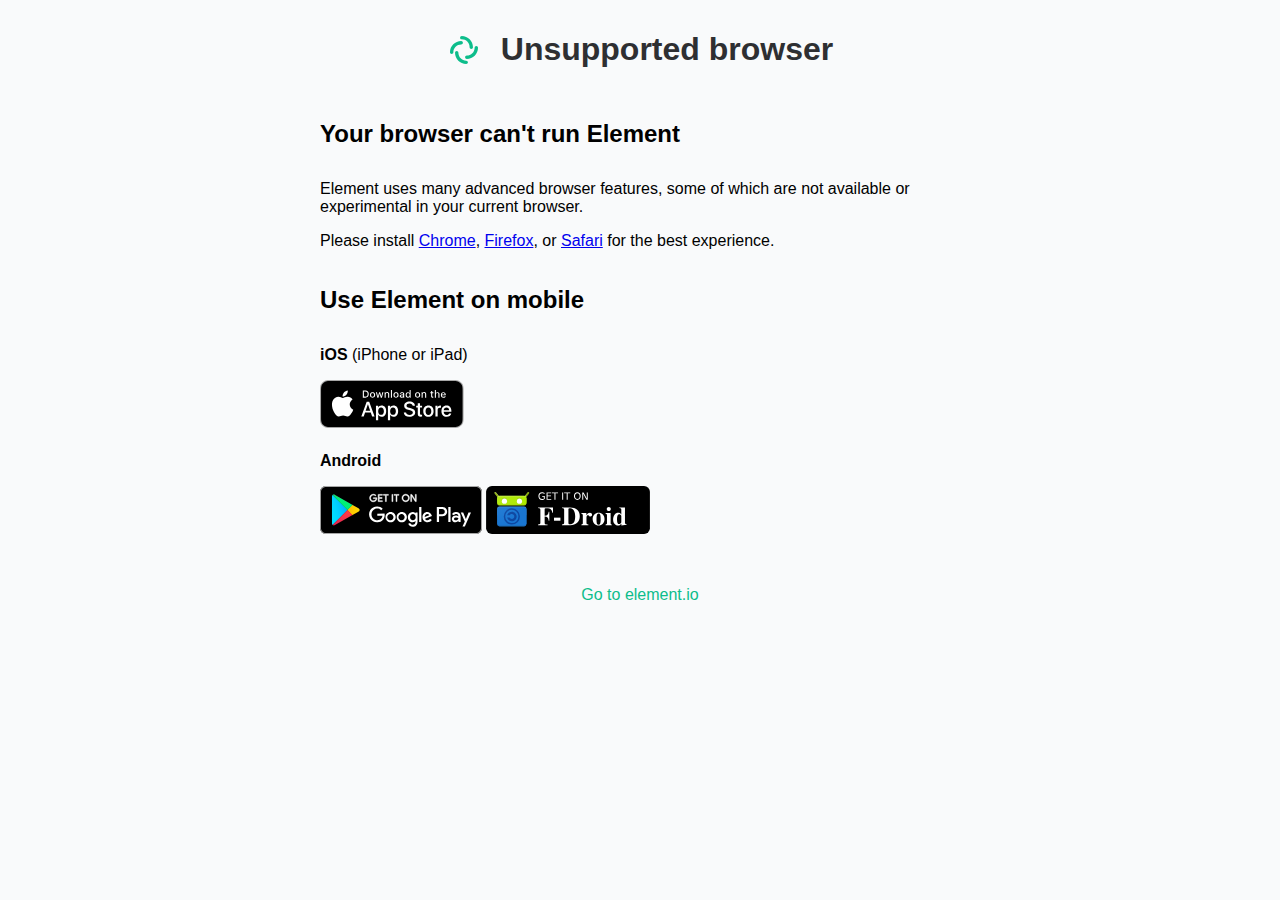
<file: static/incompatible-browser.html>
<meta name="viewport" content="width=device-width, initial-scale=1.0" />

<head>
    <style type="text/css">
        /* By default, hide the custom IS stuff - enabled in JS */
        #custom_is,
        #is_url {
            display: none;
        }

        html {
            height: 100%;
        }

        body {
            background: #f9fafb;
            max-width: 680px;
            margin: auto;
            font-family: -apple-system, BlinkMacSystemFont, "Segoe UI", Roboto, Helvetica, Arial, sans-serif,
                "Apple Color Emoji", "Segoe UI Emoji", "Segoe UI Symbol";
        }

        .mx_Button {
            border: 0;
            border-radius: 4px;
            font-size: 18px;
            margin-left: 4px;
            margin-right: 4px;
            min-width: 80px;
            background-color: #03b381;
            color: #fff;
            cursor: pointer;
            padding: 12px 22px;
            word-break: break-word;
            text-decoration: none;
        }

        .mx_Center {
            justify-content: center;
        }

        .mx_ClearDecoration {
            text-decoration: none !important;
        }

        .mx_HomePage_header {
            color: #2e2f32;
            display: flex;
            align-items: center;
            justify-content: center;
        }

        .mx_HomePage h3 {
            margin-top: 30px;
        }

        .mx_HomePage_col {
            display: flex;
            flex-direction: row;
        }

        .mx_HomePage_row {
            flex: 1 1 0;
            display: flex;
            flex-direction: row;
            flex-wrap: wrap;
        }

        .mx_HomePage_logo {
            margin-right: 20px;
            margin-top: -10px;
        }

        .mx_HomePage_container {
            display: block !important;
            margin: 10px 20px;
        }

        .mx_HomePage_container h1,
        .mx_HomePage_container h2 {
            font-weight: 600;
            margin-bottom: 32px;
        }

        .mx_Spacer {
            margin-top: 24px;
        }

        .mx_FooterLink {
            color: #0dbd8b;
            text-decoration: none;
        }

        .mx_Subtext {
            font-size: 14px;
        }

        .mx_SubtextTop {
            margin-top: 32px;
        }

        @media screen and (max-width: 1120px) {
            body {
                font-size: 20px;
            }

            h1 {
                font-size: 20px;
            }

            h4 {
                font-size: 16px;
            }

            .mx_Button {
                font-size: 18px;
                padding: 14px 28px;
            }

            .mx_HomePage_header {
                justify-content: left;
            }

            .mx_Spacer {
                margin-top: 24px;
            }
        }
    </style>

    <meta name="apple-itunes-app" content="app-id=id1083446067" />
</head>

<body>
    <div class="mx_HomePage_container">
        <div class="mx_HomePage_header">
            <span class="mx_HomePage_logo">
                <svg width="34" height="42" viewBox="0 0 34 42" fill="none" xmlns="http://www.w3.org/2000/svg">
                    <path
                        fill-rule="evenodd"
                        clip-rule="evenodd"
                        d="M13.08 8.68C13.08 7.75216 13.8321 7 14.76 7C20.9456 7 25.96 12.0144 25.96 18.2C25.96 19.1278 25.2078 19.88 24.28 19.88C23.3521 19.88 22.6 19.1278 22.6 18.2C22.6 13.8701 19.0899 10.36 14.76 10.36C13.8321 10.36 13.08 9.60784 13.08 8.68Z"
                        fill="#0DBD8B"
                    />
                    <path
                        fill-rule="evenodd"
                        clip-rule="evenodd"
                        d="M20.92 33.32C20.92 34.2478 20.1679 35 19.24 35C13.0544 35 8.04001 29.9856 8.04001 23.8C8.04001 22.8722 8.79217 22.12 9.72001 22.12C10.6478 22.12 11.4 22.8722 11.4 23.8C11.4 28.1299 14.9101 31.64 19.24 31.64C20.1679 31.64 20.92 32.3922 20.92 33.32Z"
                        fill="#0DBD8B"
                    />
                    <path
                        fill-rule="evenodd"
                        clip-rule="evenodd"
                        d="M4.68 24.9199C3.75216 24.9199 3 24.1678 3 23.2399C3 17.0543 8.01441 12.0399 14.2 12.0399C15.1278 12.0399 15.88 12.7921 15.88 13.7199C15.88 14.6478 15.1278 15.3999 14.2 15.3999C9.87009 15.3999 6.36 18.91 6.36 23.2399C6.36 24.1678 5.60784 24.9199 4.68 24.9199Z"
                        fill="#0DBD8B"
                    />
                    <path
                        fill-rule="evenodd"
                        clip-rule="evenodd"
                        d="M29.32 17.0801C30.2478 17.0801 31 17.8322 31 18.7601C31 24.9457 25.9856 29.9601 19.8 29.9601C18.8722 29.9601 18.12 29.2079 18.12 28.2801C18.12 27.3522 18.8722 26.6001 19.8 26.6001C24.1299 26.6001 27.64 23.09 27.64 18.7601C27.64 17.8322 28.3922 17.0801 29.32 17.0801Z"
                        fill="#0DBD8B"
                    />
                </svg>
            </span>
            <h1>Unsupported browser</h1>
        </div>
        <div class="mx_HomePage_col">
            <div class="mx_HomePage_row">
                <div>
                    <h2 id="step1_heading">Your browser can't run Element</h2>
                    <p>
                        Element uses many advanced browser features, some of which are not available or experimental in
                        your current browser.
                    </p>
                    <p>
                        Please install <a href="https://www.google.com/chrome">Chrome</a>,
                        <a href="https://firefox.com">Firefox</a>, or <a href="https://apple.com/safari">Safari</a> for
                        the best experience.
                    </p>
                </div>
            </div>
        </div>
        <div class="mx_HomePage_col">
            <div class="mx_HomePage_row">
                <div>
                    <h2 id="step2_heading">Use Element on mobile</h2>
                    <p><strong>iOS</strong> (iPhone or iPad)</p>
                    <a href="https://apps.apple.com/app/vector/id1083446067" target="_blank" class="mx_ClearDecoration">
                        <svg
                            width="144px"
                            height="48px"
                            viewBox="0 0 120 40"
                            version="1.1"
                            xmlns="http://www.w3.org/2000/svg"
                            xmlns:xlink="http://www.w3.org/1999/xlink"
                        >
                            <desc>Download on the App Store.</desc>
                            <defs></defs>
                            <g id="Page-1" stroke="none" stroke-width="1" fill="none" fill-rule="evenodd">
                                <g id="App-Store-badge" fill-rule="nonzero">
                                    <g id="Group">
                                        <g id="Shape">
                                            <path
                                                d="M110.13477,0 L9.53468,0 C9.16798,0 8.80568,0 8.43995,0.002 C8.1338,0.004 7.83009,0.00981 7.521,0.0147 C6.84951368,0.0226018036 6.17960647,0.0816762599 5.5171,0.19141 C4.85552408,0.303532628 4.21467252,0.51491574 3.61622,0.81841 C3.01849941,1.12447171 2.47234502,1.52216753 1.99757,1.99707 C1.5203025,2.47063699 1.12246318,3.01801638 0.81935,3.61816 C0.515400242,4.21710912 0.304640498,4.8589383 0.19435,5.52148 C0.0830109412,6.18318491 0.0230983806,6.85252054 0.01515,7.52348 C0.00587,7.83008 0.00489,8.1377 0,8.44434 L0,31.5586 C0.00489,31.8691 0.00587,32.1699 0.01515,32.4805 C0.023100818,33.1514262 0.0830133796,33.8207284 0.19435,34.4824 C0.304335953,35.145329 0.515108158,35.7875266 0.81935,36.3867 C1.12232555,36.9849029 1.52022081,37.5300662 1.99757,38.001 C2.47054482,38.478014 3.01705224,38.8759804 3.61622,39.1797 C4.21466797,39.4840065 4.85545044,39.6966478 5.5171,39.8105 C6.1797191,39.9193547 6.84955741,39.9784532 7.521,39.9873 C7.83009,39.9941 8.1338,39.998 8.43995,39.998 C8.80567,40 9.168,40 9.53468,40 L110.13477,40 C110.49417,40 110.85937,40 111.21877,39.998 C111.52347,39.998 111.83597,39.9941 112.14067,39.9873 C112.810843,39.9789237 113.47942,39.9198215 114.14067,39.8105 C114.804454,39.6958464 115.447534,39.4832614 116.04887,39.1797 C116.647497,38.8758046 117.1935,38.4778491 117.66607,38.001 C118.142188,37.5282218 118.540932,36.9834573 118.84767,36.3867 C119.149629,35.7870908 119.358395,35.1449445 119.46677,34.4824 C119.578285,33.8206376 119.640323,33.1514843 119.65237,32.4805 C119.65627,32.1699 119.65627,31.8691 119.65627,31.5586 C119.66407,31.1953 119.66407,30.834 119.66407,30.4648 L119.66407,9.53613 C119.66407,9.16992 119.66407,8.80664 119.65627,8.44434 C119.65627,8.1377 119.65627,7.83008 119.65237,7.52344 C119.640326,6.85242244 119.578287,6.18323567 119.46677,5.52144 C119.358093,4.8592816 119.149339,4.21750328 118.84767,3.61812 C118.230394,2.41519608 117.251573,1.4360254 116.04887,0.81832 C115.447532,0.51556738 114.804383,0.30424041 114.14067,0.19132 C113.479535,0.0811027831 112.810888,0.0220077649 112.14067,0.01456 C111.83597,0.00968 111.52347,0.00382 111.21877,0.00187 C110.85937,-0.00013 110.49417,-0.00013 110.13477,-0.00013 L110.13477,0 Z"
                                                fill="#A6A6A6"
                                            ></path>
                                            <path
                                                d="M8.44483,39.125 C8.14015,39.125 7.84283,39.1211 7.54054,39.1143 C6.91432177,39.1061407 6.28956717,39.051625 5.6714,38.9512 C5.0949903,38.8519282 4.53660424,38.6672645 4.01466,38.4033 C3.4975017,38.1415227 3.02581177,37.7982729 2.61766,37.3867 C2.20360033,36.9799753 1.85887673,36.508244 1.59715,35.9902 C1.33253926,35.4687891 1.14941288,34.9098996 1.05415,34.333 C0.951274358,33.7131149 0.895614374,33.0863132 0.88765,32.458 C0.88131,32.2471 0.87301,31.5449 0.87301,31.5449 L0.87301,8.44434 C0.87301,8.44434 0.88185,7.75293 0.8877,7.5498 C0.895325827,6.92248205 0.950662148,6.2966531 1.05323,5.67773 C1.14866872,5.09925008 1.33193687,4.53874887 1.59669,4.01563 C1.85745482,3.49794385 2.20026458,3.02586029 2.61183,2.61768 C3.02293283,2.20562142 3.49613161,1.86060412 4.01417,1.59521 C4.53491467,1.3320936 5.09224545,1.14873255 5.66749,1.05127 C6.28768733,0.949836139 6.91461084,0.894996084 7.543,0.88721 L8.44532,0.875 L111.21387,0.875 L112.12697,0.8877 C112.749643,0.895099198 113.370872,0.949450006 113.98537,1.05029 C114.566438,1.14897507 115.129577,1.33361553 115.65627,1.59814 C116.694088,2.13298605 117.538542,2.97916295 118.07127,4.01807 C118.331797,4.53757756 118.512239,5.09350676 118.60647,5.66699 C118.710259,6.29099138 118.768347,6.92173834 118.78027,7.5542 C118.78317,7.8374 118.78317,8.1416 118.78317,8.44434 C118.79107,8.81934 118.79107,9.17627 118.79107,9.53613 L118.79107,30.4648 C118.79107,30.8281 118.79107,31.1826 118.78317,31.54 C118.78317,31.8652 118.78317,32.1631 118.77927,32.4697 C118.767605,33.0908757 118.710486,33.7103642 118.60837,34.3232 C118.51506,34.9042612 118.33293,35.4675131 118.06837,35.9932 C117.804793,36.5056211 117.462049,36.9732662 117.05277,37.3789 C116.644251,37.7926846 116.171729,38.1379427 115.65337,38.4014 C115.128136,38.6673937 114.565826,38.8527403 113.98537,38.9512 C113.36725,39.052161 112.742435,39.1066802 112.11617,39.1143 C111.82327,39.1211 111.51657,39.125 111.21877,39.125 L110.13477,39.127 L8.44483,39.125 Z"
                                                fill="#000000"
                                            ></path>
                                        </g>
                                        <g id="_Group_" transform="translate(9.000000, 8.000000)" fill="#FFFFFF">
                                            <g id="_Group_2">
                                                <g id="_Group_3">
                                                    <path
                                                        d="M15.76888,12.30068 C15.790737,10.6042091 16.6801229,9.03718611 18.12544,8.14862 C17.2095126,6.84051277 15.730392,6.04087835 14.13428,5.99094 C12.45504,5.81468 10.82709,6.99577 9.97138,6.99577 C9.09911,6.99577 7.78161,6.00844 6.36288,6.03763 C4.49620126,6.09793842 2.79813717,7.13352548 1.88996,8.7655 C-0.04404,12.11392 1.39855,17.03497 3.25116,19.74158 C4.17806,21.06693 5.26134,22.54738 6.67879,22.49488 C8.06585,22.43735 8.58389,21.6104 10.25819,21.6104 C11.91695,21.6104 12.40298,22.49488 13.84919,22.4615 C15.33757,22.43734 16.27532,21.13026 17.1697,19.79236 C17.8356761,18.8479997 18.3481437,17.8042759 18.68812,16.69985 C16.9203766,15.9521813 15.7709432,14.2200343 15.76888,12.30068 Z"
                                                        id="_Path_"
                                                    ></path>
                                                    <path
                                                        d="M13.03725,4.21089 C13.8487766,3.23668191 14.248585,1.98450245 14.15177,0.72027 C12.9119378,0.850490487 11.7666802,1.44304968 10.94419,2.37988 C10.1320187,3.30418903 9.72057463,4.51343268 9.80048,5.74127 C11.0569368,5.75420677 12.2499161,5.19015322 13.03725,4.21089 Z"
                                                        id="_Path_2"
                                                    ></path>
                                                </g>
                                            </g>
                                            <g id="Group" transform="translate(25.000000, 9.000000)">
                                                <path
                                                    d="M8.30227,10.13965 L3.56887,10.13965 L2.43215,13.4961 L0.42727,13.4961 L4.91067,1.0781 L6.99367,1.0781 L11.47707,13.4961 L9.438,13.4961 L8.30227,10.13965 Z M4.0591,8.59082 L7.8111,8.59082 L5.96149,3.14355 L5.90973,3.14355 L4.0591,8.59082 Z"
                                                    id="Shape"
                                                ></path>
                                                <path
                                                    d="M21.15969,8.96973 C21.15969,11.78321 19.65383,13.59082 17.38137,13.59082 C16.2067553,13.6522646 15.1003324,13.0370307 14.53274,12.00682 L14.48974,12.00682 L14.48974,16.4912 L12.63134,16.4912 L12.63134,4.44238 L14.4302,4.44238 L14.4302,5.94824 L14.46438,5.94824 C15.0571883,4.92448792 16.1648043,4.30951884 17.34719,4.34765 C19.645,4.34766 21.15969,6.16406 21.15969,8.96973 Z M19.24953,8.96973 C19.24953,7.13673 18.30226,5.93164 16.85695,5.93164 C15.43703,5.93164 14.48195,7.16211 14.48195,8.96973 C14.48195,10.79395 15.43703,12.01563 16.85695,12.01563 C18.30227,12.01563 19.24953,10.81934 19.24953,8.96973 Z"
                                                    id="Shape"
                                                ></path>
                                                <path
                                                    d="M31.12453,8.96973 C31.12453,11.78321 29.61867,13.59082 27.34621,13.59082 C26.1715953,13.6522646 25.0651724,13.0370307 24.49758,12.00682 L24.45458,12.00682 L24.45458,16.4912 L22.59618,16.4912 L22.59618,4.44238 L24.395,4.44238 L24.395,5.94824 L24.42918,5.94824 C25.0219926,4.92448854 26.1296128,4.30952307 27.312,4.34766 C29.60988,4.34766 31.12453,6.16406 31.12453,8.96973 Z M29.21437,8.96973 C29.21437,7.13673 28.2671,5.93164 26.82179,5.93164 C25.40187,5.93164 24.44679,7.16211 24.44679,8.96973 C24.44679,10.79395 25.40187,12.01563 26.82179,12.01563 C28.26711,12.01563 29.21438,10.81934 29.21438,8.96973 L29.21437,8.96973 Z"
                                                    id="Shape"
                                                ></path>
                                                <path
                                                    d="M37.71047,10.03613 C37.84817,11.26758 39.04447,12.07613 40.67922,12.07613 C42.24563,12.07613 43.37258,11.26754 43.37258,10.15718 C43.37258,9.19331 42.69289,8.61618 41.08352,8.22066 L39.47415,7.83296 C37.19388,7.28218 36.13528,6.21577 36.13528,4.4853 C36.13528,2.34272 38.00247,0.87104 40.65383,0.87104 C43.27783,0.87104 45.07668,2.34272 45.13723,4.4853 L43.26123,4.4853 C43.14893,3.24604 42.12451,2.498 40.62744,2.498 C39.13037,2.498 38.10596,3.25484 38.10596,4.3564 C38.10596,5.23433 38.76026,5.75093 40.36084,6.1464 L41.729,6.48234 C44.27685,7.08488 45.33545,8.10834 45.33545,9.92472 C45.33545,12.24796 43.48486,13.70304 40.5415,13.70304 C37.78759,13.70304 35.92822,12.28214 35.8081,10.03604 L37.71047,10.03613 Z"
                                                    id="Shape"
                                                ></path>
                                                <path
                                                    d="M49.34621,2.2998 L49.34621,4.44238 L51.06789,4.44238 L51.06789,5.91406 L49.34621,5.91406 L49.34621,10.90527 C49.34621,11.68066 49.69094,12.04199 50.44777,12.04199 C50.6521614,12.0384259 50.8562221,12.0240726 51.0591,11.99899 L51.0591,13.46188 C50.7188283,13.5254596 50.3729708,13.5542545 50.02687,13.54782 C48.19387,13.54782 47.47902,12.85934 47.47902,11.10348 L47.47902,5.91406 L46.16262,5.91406 L46.16262,4.44238 L47.479,4.44238 L47.479,2.2998 L49.34621,2.2998 Z"
                                                    id="Shape"
                                                ></path>
                                                <path
                                                    d="M52.065,8.96973 C52.065,6.1211 53.74273,4.33106 56.35895,4.33106 C58.98395,4.33106 60.65387,6.12106 60.65387,8.96973 C60.65387,11.82618 58.99274,13.6084 56.35895,13.6084 C53.72609,13.6084 52.065,11.82617 52.065,8.96973 Z M58.76031,8.96973 C58.76031,7.01563 57.8648,5.86231 56.35894,5.86231 C54.85308,5.86231 53.95855,7.02442 53.95855,8.96973 C53.95855,10.93164 54.85308,12.07618 56.35894,12.07618 C57.8648,12.07618 58.76027,10.93164 58.76027,8.96973 L58.76031,8.96973 Z"
                                                    id="Shape"
                                                ></path>
                                                <path
                                                    d="M62.18606,4.44238 L63.95852,4.44238 L63.95852,5.98338 L64.00152,5.98338 C64.248696,4.99136841 65.1576526,4.30863156 66.17925,4.34764 C66.393414,4.34689223 66.6069872,4.37015075 66.81597,4.41698 L66.81597,6.15526 C66.545601,6.07264332 66.2635596,6.03471129 65.98097,6.04296 C65.4346182,6.02079544 64.9058709,6.23853473 64.5335615,6.63900597 C64.161252,7.03947722 63.9825766,7.58267074 64.04445,8.12596 L64.04445,13.49608 L62.18605,13.49608 L62.18606,4.44238 Z"
                                                    id="Shape"
                                                ></path>
                                                <path
                                                    d="M75.3843,10.83691 C75.1343,12.48046 73.53371,13.60839 71.48586,13.60839 C68.85207,13.60839 67.21731,11.84374 67.21731,9.01269 C67.21731,6.17285 68.86086,4.33105 71.40774,4.33105 C73.91262,4.33105 75.48782,6.05175 75.48782,8.79687 L75.48782,9.43359 L69.09329,9.43359 L69.09329,9.54589 C69.0335874,10.2199216 69.2663316,10.8871194 69.7323199,11.3777699 C70.1983083,11.8684204 70.8526275,12.1352333 71.52884,12.11034 C72.4306823,12.1948396 73.2809431,11.6769777 73.61966,10.8369 L75.3843,10.83691 Z M69.1020624,8.13477 L73.62844,8.13476 C73.6621655,7.52909749 73.4416965,6.93682308 73.0201501,6.50063155 C72.5986036,6.06444001 72.0142008,5.82388041 71.40774,5.83691 C70.7964818,5.83326223 70.2090907,6.07393463 69.7761255,6.50543324 C69.3431603,6.93693186 69.1004963,7.52350292 69.1020624,8.13477 Z"
                                                    id="Shape"
                                                ></path>
                                            </g>
                                        </g>
                                    </g>
                                    <g id="_Group_4" transform="translate(35.000000, 8.000000)" fill="#FFFFFF">
                                        <g id="Group">
                                            <path
                                                d="M2.82619,0.731 C3.61513656,0.674384181 4.38789226,0.974547428 4.93176129,1.54887182 C5.47563032,2.12319621 5.73328587,2.91114479 5.63381,3.69584 C5.63381,5.60209 4.60354,6.69784 2.82619,6.69784 L0.67092,6.69784 L0.67092,0.731 L2.82619,0.731 Z M1.59767,5.854 L2.72267,5.854 C3.28649194,5.88770201 3.83548652,5.66555901 4.21721851,5.24925179 C4.5989505,4.83294457 4.77277961,4.26679442 4.69044,3.708 C4.76678901,3.15152453 4.59045658,2.59004622 4.20967108,2.17713398 C3.82888557,1.76422175 3.28349567,1.5430863 2.72267,1.57421 L1.59767,1.57421 L1.59767,5.854 Z"
                                                id="Shape"
                                            ></path>
                                            <path
                                                d="M6.68068,4.44434 C6.60346713,3.63722505 6.99048366,2.85611193 7.67941593,2.42859737 C8.36834819,2.0010828 9.24008181,2.0010828 9.92901407,2.42859737 C10.6179463,2.85611193 11.0049629,3.63722505 10.92775,4.44434 C11.0064319,5.25232226 10.6197687,6.03495038 9.93022554,6.4633853 C9.24068243,6.89182022 8.36774757,6.89182022 7.67820446,6.4633853 C6.98866134,6.03495038 6.60199806,5.25232226 6.68068,4.44434 Z M10.01368,4.44434 C10.01368,3.46827 9.5752,2.89747 8.80568,2.89747 C8.03322,2.89747 7.59868,3.46827 7.59868,4.44435 C7.59868,5.42824 8.03325,5.99464 8.80568,5.99464 C9.57522,5.99463 10.01369,5.42432 10.01369,4.44434 L10.01368,4.44434 Z"
                                                id="Shape"
                                            ></path>
                                            <polygon
                                                id="Shape"
                                                points="16.57326 6.69775 15.65139 6.69775 14.72073 3.38134 14.65042 3.38134 13.72366 6.69775 12.81057 6.69775 11.56936 2.19482 12.47073 2.19482 13.27737 5.63082 13.34378 5.63082 14.26956 2.19482 15.1221 2.19482 16.04788 5.63082 16.11819 5.63082 16.92092 2.19482 17.80959 2.19482"
                                            ></polygon>
                                            <path
                                                d="M18.85354,2.19482 L19.709,2.19482 L19.709,2.91015 L19.77541,2.91015 C20.0063449,2.38347794 20.5459729,2.06130747 21.11916,2.1079 C21.5629768,2.07453177 21.9978859,2.2447899 22.3010908,2.57060207 C22.6042957,2.89641424 22.7428931,3.34242376 22.67775,3.7827 L22.67775,6.6977 L21.78908,6.6977 L21.78908,4.00586 C21.78908,3.28223 21.47463,2.92236 20.8174,2.92236 C20.5163658,2.90833912 20.2242202,3.02648257 20.0175546,3.24581678 C19.810889,3.465151 19.710315,3.76380101 19.7422,4.06347 L19.7422,6.69775 L18.85353,6.69775 L18.85354,2.19482 Z"
                                                id="Shape"
                                            ></path>
                                            <polygon
                                                id="Shape"
                                                points="24.09377 0.437 24.98244 0.437 24.98244 6.69774 24.09377 6.69774"
                                            ></polygon>
                                            <path
                                                d="M26.21779,4.44434 C26.1406364,3.63717225 26.527714,2.85603936 27.2166974,2.4285182 C27.9056808,2.00099704 28.7774592,2.00099704 29.4664426,2.4285182 C30.155426,2.85603936 30.5425036,3.63717225 30.46535,4.44434 C30.543932,5.25235119 30.1571979,6.03495719 29.4676205,6.46337324 C28.7780432,6.89178929 27.9050968,6.89178929 27.2155195,6.46337324 C26.5259421,6.03495719 26.139208,5.25235119 26.21779,4.44434 Z M29.55079,4.44434 C29.55079,3.46827 29.11231,2.89747 28.34279,2.89747 C27.57033,2.89747 27.13579,3.46827 27.13579,4.44435 C27.13579,5.42824 27.57036,5.99464 28.34279,5.99464 C29.11232,5.99463 29.5508,5.42432 29.5508,4.44434 L29.55079,4.44434 Z"
                                                id="Shape"
                                            ></path>
                                            <path
                                                d="M31.4009,5.42432 C31.4009,4.61377 32.00442,4.14649 33.0757,4.08008 L34.29543,4.00977 L34.29543,3.6211 C34.29543,3.14551 33.98098,2.87696 33.37356,2.87696 C32.87747,2.87696 32.53372,3.05909 32.43508,3.37745 L31.57473,3.37745 C31.66555,2.60401 32.39309,2.10792 33.41457,2.10792 C34.54348,2.10792 35.1802,2.66992 35.1802,3.6211 L35.1802,6.69776 L34.32473,6.69776 L34.32473,6.06495 L34.25442,6.06495 C33.9638686,6.52707633 33.4471736,6.79716323 32.90188,6.77195 C32.5196161,6.81171181 32.1383711,6.68791066 31.8523958,6.43115244 C31.5664205,6.17439423 31.4024061,5.80864331 31.4009,5.42432 Z M34.29543,5.03955 L34.29543,4.66309 L33.19582,4.7334 C32.5757,4.7749 32.29445,4.98584 32.29445,5.38281 C32.29445,5.78808 32.64601,6.02392 33.12945,6.02392 C33.4156361,6.05288986 33.7013264,5.96447505 33.9211204,5.77891559 C34.1409144,5.59335613 34.2759916,5.32654106 34.29543,5.03955 Z"
                                                id="Shape"
                                            ></path>
                                            <path
                                                d="M36.34816,4.44434 C36.34816,3.02149 37.07961,2.12012 38.2173,2.12012 C38.7917768,2.09365013 39.3298275,2.40147287 39.59816,2.91012 L39.66457,2.91012 L39.66457,0.437 L40.55324,0.437 L40.55324,6.69774 L39.70168,6.69774 L39.70168,5.98631 L39.63137,5.98631 C39.3427542,6.49073698 38.7980745,6.79335648 38.21731,6.77195 C37.0718,6.772 36.34816,5.87061 36.34816,4.44434 Z M37.26616,4.44434 C37.26616,5.39942 37.71636,5.97413 38.46929,5.97413 C39.21829,5.97413 39.6812,5.39113 39.6812,4.44825 C39.6812,3.50977 39.21343,2.91846 38.46929,2.91846 C37.72121,2.91846 37.26613,3.49707 37.26613,4.44434 L37.26616,4.44434 Z"
                                                id="Shape"
                                            ></path>
                                            <path
                                                d="M44.23,4.44434 C44.1527871,3.63722505 44.5398037,2.85611193 45.2287359,2.42859737 C45.9176682,2.0010828 46.7894018,2.0010828 47.4783341,2.42859737 C48.1672663,2.85611193 48.5542829,3.63722505 48.47707,4.44434 C48.5557519,5.25232226 48.1690887,6.03495038 47.4795455,6.4633853 C46.7900024,6.89182022 45.9170676,6.89182022 45.2275245,6.4633853 C44.5379813,6.03495038 44.1513181,5.25232226 44.23,4.44434 Z M47.563,4.44434 C47.563,3.46827 47.12452,2.89747 46.355,2.89747 C45.58254,2.89747 45.148,3.46827 45.148,4.44435 C45.148,5.42824 45.58257,5.99464 46.355,5.99464 C47.12453,5.99463 47.563,5.42432 47.563,4.44434 Z"
                                                id="Shape"
                                            ></path>
                                            <path
                                                d="M49.66945,2.19482 L50.52492,2.19482 L50.52492,2.91015 L50.59133,2.91015 C50.8222649,2.38347794 51.3618929,2.06130747 51.93508,2.1079 C52.3788968,2.07453177 52.8138059,2.2447899 53.1170108,2.57060207 C53.4202157,2.89641424 53.5588131,3.34242376 53.49367,3.7827 L53.49367,6.6977 L52.605,6.6977 L52.605,4.00586 C52.605,3.28223 52.29055,2.92236 51.63332,2.92236 C51.3322858,2.90833912 51.0401402,3.02648257 50.8334746,3.24581678 C50.626809,3.465151 50.526235,3.76380101 50.55812,4.06347 L50.55812,6.69775 L49.66945,6.69775 L49.66945,2.19482 Z"
                                                id="Shape"
                                            ></path>
                                            <path
                                                d="M58.51516,1.07373 L58.51516,2.21533 L59.49075,2.21533 L59.49075,2.96387 L58.51516,2.96387 L58.51516,5.2793 C58.51516,5.75098 58.7095,5.95752 59.15188,5.95752 C59.2651356,5.95715754 59.3782775,5.95030966 59.49075,5.93701 L59.49075,6.67724 C59.3311595,6.70579072 59.1694656,6.72098004 59.00735,6.72265 C58.01907,6.72265 57.62551,6.37499 57.62551,5.50683 L57.62551,2.96383 L56.91067,2.96383 L56.91067,2.21529 L57.62551,2.21529 L57.62551,1.07373 L58.51516,1.07373 Z"
                                                id="Shape"
                                            ></path>
                                            <path
                                                d="M60.70461,0.437 L61.58547,0.437 L61.58547,2.91845 L61.65578,2.91845 C61.8978078,2.38716856 62.4468801,2.06458754 63.02878,2.11181 C63.4700766,2.08779728 63.8990983,2.26180371 64.1989893,2.58643385 C64.4988802,2.91106399 64.6384049,3.35250564 64.57956,3.79052 L64.57956,6.69775 L63.69,6.69775 L63.69,4.00975 C63.69,3.29051 63.355,2.92625 62.72711,2.92625 C62.417939,2.90089367 62.1133391,3.01329096 61.8947423,3.2333935 C61.6761456,3.45349605 61.5658419,3.75886031 61.59332,4.06785 L61.59332,6.69773 L60.70465,6.69773 L60.70461,0.437 Z"
                                                id="Shape"
                                            ></path>
                                            <path
                                                d="M69.76125,5.48193 C69.512057,6.33130948 68.6900989,6.88010304 67.81008,6.78466 C67.2096439,6.8005102 66.6325914,6.5516307 66.2320282,6.10405516 C65.8314651,5.65647963 65.6478864,5.05545594 65.73,4.46045 C65.6500674,3.86379048 65.8329582,3.26180373 66.2312908,2.81044696 C66.6296234,2.35909018 67.204202,2.10277675 67.80617,2.10791 C69.0591,2.10791 69.81496,2.96391 69.81496,4.37791 L69.81496,4.688 L66.63527,4.688 L66.63527,4.7378 C66.607132,5.07194014 66.7212507,5.40244775 66.9495608,5.6480407 C67.1778709,5.89363365 67.4991879,6.03152392 67.83449,6.0278 C68.2692619,6.07999468 68.6924825,5.86433304 68.90578,5.4819 L69.76125,5.48193 Z M66.63525,4.03076 L68.90966,4.03076 C68.9323129,3.72516044 68.8248585,3.42420507 68.6137769,3.20205909 C68.4026954,2.97991311 68.1076175,2.85723623 67.80126,2.86426 C67.490752,2.86035891 67.191828,2.98202124 66.9722963,3.20164888 C66.7527647,3.42127653 66.6312331,3.72025374 66.63527,4.03076 L66.63525,4.03076 Z"
                                                id="Shape"
                                            ></path>
                                        </g>
                                    </g>
                                </g>
                            </g>
                        </svg>
                    </a>
                    <p class="mx_Spacer"><strong>Android</strong></p>
                    <a
                        href="https://play.google.com/store/apps/details?id=im.vector.app"
                        target="_blank"
                        class="mx_ClearDecoration"
                    >
                        <svg
                            width="162px"
                            height="48px"
                            viewBox="0 0 162 48"
                            version="1.1"
                            xmlns="http://www.w3.org/2000/svg"
                            xmlns:xlink="http://www.w3.org/1999/xlink"
                        >
                            <!-- Generator: Sketch 51.2 (57519) - http://www.bohemiancoding.com/sketch -->
                            <desc>Created with Sketch.</desc>
                            <defs>
                                <linearGradient
                                    x1="91.488428%"
                                    y1="4.9481245%"
                                    x2="-38.3517333%"
                                    y2="71.9074222%"
                                    id="linearGradient-1"
                                >
                                    <stop stop-color="#00A0FF" offset="0%"></stop>
                                    <stop stop-color="#00A1FF" offset="1%"></stop>
                                    <stop stop-color="#00BEFF" offset="26%"></stop>
                                    <stop stop-color="#00D2FF" offset="51%"></stop>
                                    <stop stop-color="#00DFFF" offset="76%"></stop>
                                    <stop stop-color="#00E3FF" offset="100%"></stop>
                                </linearGradient>
                                <linearGradient
                                    x1="107.684729%"
                                    y1="50%"
                                    x2="-130.640394%"
                                    y2="50%"
                                    id="linearGradient-2"
                                >
                                    <stop stop-color="#FFE000" offset="0%"></stop>
                                    <stop stop-color="#FFBD00" offset="41%"></stop>
                                    <stop stop-color="#FFA500" offset="78%"></stop>
                                    <stop stop-color="#FF9C00" offset="100%"></stop>
                                </linearGradient>
                                <linearGradient
                                    x1="86.219293%"
                                    y1="17.8768889%"
                                    x2="-50.1497903%"
                                    y2="194.702638%"
                                    id="linearGradient-3"
                                >
                                    <stop stop-color="#FF3A44" offset="0%"></stop>
                                    <stop stop-color="#C31162" offset="100%"></stop>
                                </linearGradient>
                                <linearGradient
                                    x1="-18.7537448%"
                                    y1="-54.0521474%"
                                    x2="42.1210306%"
                                    y2="24.9170664%"
                                    id="linearGradient-4"
                                >
                                    <stop stop-color="#32A071" offset="0%"></stop>
                                    <stop stop-color="#2DA771" offset="7%"></stop>
                                    <stop stop-color="#15CF74" offset="48%"></stop>
                                    <stop stop-color="#06E775" offset="80%"></stop>
                                    <stop stop-color="#00F076" offset="100%"></stop>
                                </linearGradient>
                            </defs>
                            <g id="Page-1" stroke="none" stroke-width="1" fill="none" fill-rule="evenodd">
                                <g id="Google-Play-badge" fill-rule="nonzero">
                                    <rect
                                        id="Rectangle-path"
                                        fill="#000000"
                                        x="0"
                                        y="0"
                                        width="162"
                                        height="48"
                                        rx="6"
                                    ></rect>
                                    <path
                                        d="M156,0.96 C158.783515,0.96 161.04,3.21648486 161.04,6 L161.04,42 C161.04,44.7835151 158.783515,47.04 156,47.04 L6,47.04 C3.21648486,47.04 0.96,44.7835151 0.96,42 L0.96,6 C0.96,3.21648486 3.21648486,0.96 6,0.96 L156,0.96 Z M156,0 L6,0 C2.6862915,2.13162821e-15 0,2.6862915 0,6 L0,42 C0,45.3137085 2.6862915,48 6,48 L156,48 C159.313708,48 162,45.3137085 162,42 L162,6 C162,2.6862915 159.313708,2.13162821e-15 156,0 Z"
                                        id="Shape"
                                        fill="#A6A6A6"
                                    ></path>
                                    <path
                                        d="M56.904,12.288 C56.9452243,13.1774773 56.6199211,14.0449523 56.004,14.688 C55.3157397,15.4029639 54.3557806,15.791311 53.364,15.756 C51.8428083,15.7440945 50.4769778,14.8214594 49.8980302,13.4146952 C49.3190825,12.007931 49.6398426,10.3911869 50.712,9.312 C51.4086396,8.60079116 52.3686947,8.20981851 53.364,8.232 C53.8713092,8.23030972 54.3736031,8.33240198 54.84,8.532 C55.2742254,8.70714427 55.6607809,8.98266787 55.968,9.336 L55.332,9.972 C54.8464162,9.39441174 54.1174618,9.07882784 53.364,9.12 C52.6066192,9.11628465 51.8804152,9.42130519 51.3528432,9.96472697 C50.8252713,10.5081487 50.541874,11.2430609 50.568,12 C50.5519223,13.1438276 51.2255718,14.1850074 52.2755199,14.63911 C53.325468,15.0932125 54.5455111,14.8710548 55.368,14.076 C55.7372514,13.6758439 55.9502196,13.1562016 55.968,12.612 L53.364,12.612 L53.364,11.748 L56.856,11.748 C56.8880078,11.9262169 56.9040713,12.1069316 56.904,12.288 Z M62.4,9.288 L59.16,9.288 L59.16,11.568 L62.112,11.568 L62.112,12.432 L59.16,12.432 L59.16,14.712 L62.4,14.712 L62.4,15.6 L58.2,15.6 L58.2,8.4 L62.4,8.4 L62.4,9.288 Z M66.336,15.6 L65.412,15.6 L65.412,9.288 L63.396,9.288 L63.396,8.4 L68.4,8.4 L68.4,9.288 L66.336,9.288 L66.336,15.6 Z M71.928,15.6 L71.928,8.4 L72.852,8.4 L72.852,15.6 L71.928,15.6 Z M76.956,15.6 L76.032,15.6 L76.032,9.288 L74.016,9.288 L74.016,8.4 L78.96,8.4 L78.96,9.288 L76.956,9.288 L76.956,15.6 Z M88.332,14.664 C86.8715878,16.1162735 84.5124122,16.1162735 83.052,14.664 C81.6363227,13.1654806 81.6363227,10.8225194 83.052,9.324 C83.7503981,8.62049603 84.7006989,8.22483956 85.692,8.22483956 C86.6833011,8.22483956 87.6336019,8.62049603 88.332,9.324 C89.7537186,10.8201118 89.7537186,13.1678882 88.332,14.664 Z M83.736,14.064 C84.8175887,15.1410781 86.5664113,15.1410781 87.648,14.064 C88.710238,12.8930054 88.710238,11.1069946 87.648,9.936 C86.5664113,8.85892192 84.8175887,8.85892192 83.736,9.936 C82.673762,11.1069946 82.673762,12.8930054 83.736,14.064 Z M90.696,15.6 L90.696,8.4 L91.824,8.4 L95.328,14.004 L95.328,8.4 L96.252,8.4 L96.252,15.6 L95.292,15.6 L91.632,9.732 L91.632,15.6 L90.696,15.6 Z"
                                        id="Shape"
                                        stroke="#FFFFFF"
                                        stroke-width="0.5"
                                        fill="#FFFFFF"
                                    ></path>
                                    <path
                                        d="M81.768,26.1 C78.95451,26.1132401 76.6832087,28.4024174 76.692025,31.2159247 C76.7008414,34.0294321 78.9864446,36.3043299 81.7999624,36.2999373 C84.6134801,36.2955447 86.8919688,34.0135212 86.892,31.2 C86.9117676,29.8372485 86.3774779,28.5248517 85.4115062,27.5634044 C84.4455344,26.6019571 83.1306436,26.0738348 81.768,26.1 Z M81.768,34.296 C80.4998728,34.3846863 79.3064075,33.6891762 78.7584256,32.5421245 C78.2104436,31.3950728 78.419323,30.0296194 79.285159,29.0988456 C80.1509951,28.1680719 81.4978054,27.8611589 82.6814254,28.3248997 C83.8650454,28.7886405 84.6449026,29.9287792 84.648,31.2 C84.6870513,31.9952063 84.4032392,32.7724713 83.8609684,33.3554125 C83.3186976,33.9383536 82.5639505,34.2775396 81.768,34.296 Z M70.596,26.1 C67.7809194,26.1066237 65.503593,28.3928962 65.5080063,31.2079812 C65.5124195,34.0230661 67.796903,36.302187 70.6119906,36.2999843 C73.4270781,36.2977816 75.7079922,34.0150884 75.708,31.2 C75.7277676,29.8372485 75.1934779,28.5248517 74.2275062,27.5634044 C73.2615344,26.6019571 71.9466436,26.0738348 70.584,26.1 L70.596,26.1 Z M70.596,34.296 C69.3272109,34.3896877 68.1302658,33.6976456 67.5784221,32.5513159 C67.0265783,31.4049863 67.2321873,30.0377538 68.096776,29.1044321 C68.9613648,28.1711103 70.3089091,27.8617171 71.4940246,28.3244312 C72.6791401,28.7871453 73.4605457,29.9277613 73.464,31.2 C73.5030513,31.9952063 73.2192392,32.7724713 72.6769684,33.3554125 C72.1346976,33.9383536 71.3799505,34.2775396 70.584,34.296 L70.596,34.296 Z M57.288,27.672 L57.288,29.832 L62.472,29.832 C62.3907161,30.8493646 61.9678136,31.8093534 61.272,32.556 C60.2232275,33.6242696 58.7718519,34.1995896 57.276,34.14 C54.0948398,34.14 51.516,31.5611602 51.516,28.38 C51.516,25.1988398 54.0948398,22.62 57.276,22.62 C58.7373549,22.5961666 60.1485143,23.1528625 61.2,24.168 L62.724,22.644 C61.2899035,21.1918298 59.3288621,20.3823049 57.288,20.4 C54.3827529,20.2869348 51.6484723,21.7724061 50.1622249,24.2712685 C48.6759775,26.7701308 48.6759775,29.8818692 50.1622249,32.3807315 C51.6484723,34.8795939 54.3827529,36.3650652 57.288,36.252 C59.366118,36.3459052 61.3832889,35.5364115 62.82,34.032 C64.0772109,32.6507059 64.7484517,30.8349134 64.692,28.968 C64.6958722,28.5131858 64.6556846,28.0590658 64.572,27.612 L57.288,27.672 Z M111.66,29.352 C111.019296,27.4670521 109.281513,26.1732637 107.292,26.1 C105.965236,26.097406 104.696574,26.6440891 103.787255,27.6102403 C102.877937,28.5763915 102.409075,29.8758277 102.492,31.2 C102.462529,32.5551554 102.985397,33.864034 103.940463,34.8258889 C104.895528,35.7877438 106.20067,36.3198705 107.556,36.3 C109.26103,36.3091908 110.856772,35.4617346 111.804,34.044 L110.064,32.844 C109.535695,33.7247306 108.583028,34.2626004 107.556,34.26 C106.49231,34.3005421 105.51197,33.6866398 105.084,32.712 L111.912,29.892 L111.66,29.352 Z M104.7,31.056 C104.650862,30.3061971 104.905591,29.568174 105.40676,29.0083093 C105.907929,28.4484447 106.613352,28.113866 107.364,28.08 C108.155244,28.0278619 108.90128,28.4528191 109.26,29.16 L104.7,31.056 Z M99.156,36 L101.4,36 L101.4,21 L99.156,21 L99.156,36 Z M95.484,27.24 L95.4,27.24 C94.7159545,26.4752121 93.7380686,26.0386559 92.712,26.04 C89.9881763,26.172086 87.8476045,28.4189755 87.8476045,31.146 C87.8476045,33.8730245 89.9881763,36.119914 92.712,36.252 C93.7413947,36.2693085 94.7256191,35.8299226 95.4,35.052 L95.472,35.052 L95.472,35.784 C95.472,37.74 94.428,38.784 92.748,38.784 C91.6035636,38.7572129 90.5888737,38.0412401 90.18,36.972 L88.224,37.788 C88.977218,39.6201732 90.767077,40.81183 92.748,40.8 C95.376,40.8 97.548,39.252 97.548,35.484 L97.548,26.4 L95.484,26.4 L95.484,27.24 Z M92.916,34.296 C91.3114651,34.1545918 90.0808516,32.810754 90.0808516,31.2 C90.0808516,29.589246 91.3114651,28.2454082 92.916,28.104 C93.6913435,28.143789 94.4177831,28.4949242 94.9306198,29.0777958 C95.4434564,29.6606674 95.6992476,30.4259002 95.64,31.2 C95.7061618,31.9776593 95.451189,32.7485174 94.9343644,33.3333452 C94.4175397,33.9181731 93.6838925,34.2660166 92.904,34.296 L92.916,34.296 Z M122.172,21 L116.808,21 L116.808,36 L119.052,36 L119.052,30.312 L122.184,30.312 C123.927221,30.4372366 125.594369,29.5782107 126.504156,28.0859676 C127.413943,26.5937244 127.413943,24.7182756 126.504156,23.2260324 C125.594369,21.7337893 123.927221,20.8747634 122.184,21 L122.172,21 Z M122.172,28.2 L119.04,28.2 L119.04,23.088 L122.22,23.088 C123.641581,23.088 124.794,24.2404191 124.794,25.662 C124.794,27.0835809 123.641581,28.236 122.22,28.236 L122.172,28.2 Z M136.008,26.04 C134.338455,25.9402067 132.768824,26.8405056 132.012,28.332 L134.004,29.16 C134.405287,28.4204018 135.20535,27.9874267 136.044,28.056 C136.619434,27.9887935 137.197744,28.1555641 137.649034,28.5188522 C138.100324,28.8821403 138.386758,29.4114899 138.444,29.988 L138.444,30.144 C137.723271,29.7623989 136.919511,29.5645502 136.104,29.568 C133.956,29.568 131.784,30.768 131.784,32.94 C131.826825,33.8756506 132.246288,34.7541954 132.946958,35.3757568 C133.647627,35.9973182 134.569918,36.3090392 135.504,36.24 C136.655075,36.3226597 137.759483,35.7704558 138.384,34.8 L138.456,34.8 L138.456,36 L140.616,36 L140.616,30.228 C140.616,27.6 138.624,26.076 136.068,26.076 L136.008,26.04 Z M135.732,34.26 C135,34.26 133.98,33.888 133.98,32.988 C133.98,31.788 135.252,31.392 136.38,31.392 C137.09285,31.3744103 137.797357,31.5484649 138.42,31.896 C138.264835,33.239298 137.143828,34.2630486 135.792,34.296 L135.732,34.26 Z M148.488,26.4 L145.92,32.904 L145.848,32.904 L143.184,26.4 L140.784,26.4 L144.78,35.496 L142.5,40.548 L144.84,40.548 L150.984,26.4 L148.488,26.4 Z M128.316,36 L130.56,36 L130.56,21 L128.316,21 L128.316,36 Z"
                                        id="Shape"
                                        fill="#FFFFFF"
                                    ></path>
                                    <path
                                        d="M12.528,9.048 C12.1368779,9.51733 11.9394644,10.1181539 11.976,10.728 L11.976,37.272 C11.9394644,37.8818461 12.1368779,38.48267 12.528,38.952 L12.612,39.036 L27.48,24.18 L27.48,23.832 L12.612,8.964 L12.528,9.048 Z"
                                        id="Shape"
                                        fill="url(#linearGradient-1)"
                                    ></path>
                                    <path
                                        d="M32.4,29.136 L27.48,24.18 L27.48,23.832 L32.4,18.864 L32.508,18.924 L38.4,22.272 C40.08,23.22 40.08,24.78 38.4,25.74 L32.532,29.076 L32.4,29.136 Z"
                                        id="Shape"
                                        fill="url(#linearGradient-2)"
                                    ></path>
                                    <path
                                        d="M32.544,29.064 L27.48,24 L12.528,38.952 C13.2344613,39.5730269 14.2829148,39.6032707 15.024,39.024 L32.556,29.064"
                                        id="Shape"
                                        fill="url(#linearGradient-3)"
                                    ></path>
                                    <path
                                        d="M32.544,18.936 L15.012,8.976 C14.2709148,8.39672927 13.2224613,8.42697312 12.516,9.048 L27.48,24 L32.544,18.936 Z"
                                        id="Shape"
                                        fill="url(#linearGradient-4)"
                                    ></path>
                                    <path
                                        d="M32.4,28.956 L15.012,38.856 C14.3004462,39.3880037 13.3235538,39.3880037 12.612,38.856 L12.528,38.94 L12.612,39.024 C13.3222149,39.5600151 14.3017851,39.5600151 15.012,39.024 L32.544,29.064 L32.4,28.956 Z"
                                        id="Shape"
                                        fill="#000000"
                                        opacity="0.2"
                                    ></path>
                                    <path
                                        d="M12.528,38.784 C12.1368779,38.31467 11.9394644,37.7138461 11.976,37.104 L11.976,37.284 C11.9394644,37.8938461 12.1368779,38.49467 12.528,38.964 L12.612,38.88 L12.528,38.784 Z M38.4,25.56 L32.4,28.956 L32.508,29.064 L38.4,25.728 C39.0804841,25.4083358 39.5381621,24.7492796 39.6,24 C39.4632354,24.6778055 39.0200471,25.2539503 38.4,25.56 Z"
                                        id="Shape"
                                        fill="#000000"
                                        opacity="0.12"
                                    ></path>
                                    <path
                                        d="M15.012,9.144 L38.4,22.44 C39.0200471,22.7460497 39.4632354,23.3221945 39.6,24 C39.5381621,23.2507204 39.0804841,22.5916642 38.4,22.272 L15.012,8.976 C13.332,8.028 11.964,8.82 11.964,10.74 L11.964,10.92 C12,8.988 13.344,8.196 15.012,9.144 Z"
                                        id="Shape"
                                        fill="#FFFFFF"
                                        opacity="0.25"
                                    ></path>
                                </g>
                            </g>
                        </svg>
                    </a>
                    <a
                        href="https://f-droid.org/repository/browse/?fdid=im.vector.app"
                        target="_blank"
                        class="mx_ClearDecoration"
                    >
                        <svg
                            width="164px"
                            height="48px"
                            viewBox="0 0 157 46"
                            version="1.1"
                            xmlns="http://www.w3.org/2000/svg"
                            xmlns:xlink="http://www.w3.org/1999/xlink"
                        >
                            <desc>Get it on F-Droid.</desc>
                            <defs>
                                <radialGradient
                                    cx="0.55528181%"
                                    cy="0.456156968%"
                                    fx="0.55528181%"
                                    fy="0.456156968%"
                                    r="99.5501799%"
                                    gradientTransform="translate(0.005553,0.004562),scale(0.985441,1.000000),rotate(90.000001),translate(-0.005553,-0.004562)"
                                    id="radialGradient-1"
                                >
                                    <stop stop-color="#FFFFFF" stop-opacity="0.098039" offset="0%"></stop>
                                    <stop stop-color="#FFFFFF" stop-opacity="0" offset="100%"></stop>
                                </radialGradient>
                            </defs>
                            <g id="Page-1" stroke="none" stroke-width="1" fill="none" fill-rule="evenodd">
                                <g id="F-Droid-badge">
                                    <rect
                                        id="Rectangle-path"
                                        fill="#000000"
                                        fill-rule="nonzero"
                                        x="0"
                                        y="0"
                                        width="157"
                                        height="46"
                                        rx="5.6097561"
                                    ></rect>
                                    <g
                                        id="Group"
                                        transform="translate(49.623214, 5.890244)"
                                        fill="#FFFFFF"
                                        fill-rule="nonzero"
                                    >
                                        <path
                                            d="M5.68003571,6.29863415 L5.68003571,4.42449878 L4.13843589,4.42449878 L4.13843589,3.64866951 L6.61432589,3.64866951 L6.61432589,6.64455976 C6.24995506,6.90316951 5.84820327,7.09946423 5.40907054,7.2334439 C4.96995649,7.36430642 4.50125542,7.42973768 4.00296732,7.42973768 C2.91295744,7.42973768 2.0596344,7.1119263 1.44299821,6.47630354 C0.829483333,5.83757671 0.522725893,4.94958037 0.522725893,3.81231451 C0.522725893,2.67194459 0.829483333,1.78394825 1.44299821,1.14832549 C2.0596344,0.509598659 2.91295744,0.190235244 4.00296732,0.190235244 C4.45765054,0.190235244 4.88898,0.24631878 5.29695571,0.358485854 C5.70805274,0.470652927 6.08644143,0.635785447 6.43212179,0.853883415 L6.43212179,1.85873098 C6.08332012,1.56274154 5.71271601,1.33995943 5.32030946,1.19038463 C4.92790292,1.04082854 4.51525458,0.966050488 4.08236446,0.966050488 C3.22903208,0.966050488 2.58748149,1.20440902 2.15771268,1.6811261 C1.73104649,2.15784317 1.51771339,2.86824398 1.51771339,3.81232854 C1.51771339,4.75329033 1.73104649,5.46212976 2.15771268,5.93884683 C2.58748149,6.4155639 3.22903208,6.65392244 4.08236446,6.65392244 C4.41559696,6.65392244 4.71301851,6.6258802 4.97462911,6.56979573 C5.2362397,6.51059598 5.47136589,6.4202387 5.68000768,6.2987239 L5.68003571,6.29863415 Z"
                                            id="Shape"
                                        ></path>
                                        <polygon
                                            id="Shape"
                                            points="8.34342857 0.316390244 12.7531661 0.316390244 12.7531661 1.1109 9.28683036 1.1109 9.28683036 3.17666463 12.6082214 3.17666463 12.6082214 3.97117439 9.28683036 3.97117439 9.28683036 6.49963171 12.8372732 6.49963171 12.8372732 7.29414146 8.34342857 7.29414146 8.34342857 0.316446341"
                                        ></polygon>
                                        <polygon
                                            id="Shape"
                                            points="13.4319107 0.316390244 19.3320268 0.316390244 19.3320268 1.1109 16.8561368 1.1109 16.8561368 7.29425366 15.9078287 7.29425366 15.9078287 1.1109 13.4319387 1.1109 13.4319387 0.316390244"
                                        ></polygon>
                                        <polygon
                                            id="Shape"
                                            points="23.2920714 0.316390244 24.2356975 0.316390244 24.2356975 7.29408537 23.2920714 7.29408537"
                                        ></polygon>
                                        <polygon
                                            id="Shape"
                                            points="25.1480357 0.316390244 31.0481518 0.316390244 31.0481518 1.1109 28.5722618 1.1109 28.5722618 7.29425366 27.6239537 7.29425366 27.6239537 1.1109 25.1480637 1.1109 25.1480637 0.316390244"
                                        ></polygon>
                                        <path
                                            d="M37.8398036,0.956463415 C37.1546481,0.956463415 36.6096432,1.21195976 36.2047887,1.72295244 C35.803037,2.23394512 35.6021611,2.93032154 35.6021611,3.81208171 C35.6021611,4.69071911 35.803037,5.38553415 36.2047887,5.89652683 C36.6096432,6.40751951 37.1546481,6.66301585 37.8398036,6.66301585 C38.524959,6.66301585 39.066852,6.40751951 39.4654825,5.89652683 C39.8672343,5.38553415 40.0681102,4.69071911 40.0681102,3.81208171 C40.0681102,2.93032154 39.8672343,2.23394512 39.4654825,1.72295244 C39.0673754,1.21209065 38.5253515,0.956659756 37.8394111,0.956659756 L37.8398036,0.956463415 Z M37.8398036,0.18997439 C38.817708,0.18997439 39.5993998,0.518687398 40.1848789,1.17611341 C40.7703768,1.83043537 41.0631257,2.70908211 41.0631257,3.81205366 C41.0631257,4.91192114 40.7703768,5.79056789 40.1848789,6.4479939 C39.5993811,7.10231585 38.8176893,7.42947683 37.8398036,7.42947683 C36.8587965,7.42947683 36.0739835,7.10231585 35.4853643,6.4479939 C34.8998664,5.79369065 34.6071175,4.9150439 34.6071175,3.81205366 C34.6071175,2.70906341 34.8998664,1.83041667 35.4853643,1.17611341 C36.0739648,0.518687398 36.8587779,0.18997439 37.8398036,0.18997439 Z"
                                            id="Shape"
                                        ></path>
                                        <polygon
                                            id="Shape"
                                            points="42.5385893 0.316390244 43.8092239 0.316390244 46.9018436 6.15390244 46.9018436 0.316390244 47.817462 0.316390244 47.817462 7.29408537 46.5468273 7.29408537 43.4542077 1.45657317 43.4542077 7.29408537 42.5385893 7.29408537"
                                        ></polygon>
                                        <path
                                            d="M14.4888571,14.6357134 L14.4888571,19.7020244 L13.8851641,19.7020244 C13.7044646,18.9049341 13.5319795,18.3009504 13.3677089,17.8900732 C13.2034365,17.4791959 12.981674,17.1176285 12.7024214,16.8053707 C11.9303365,15.9260976 10.3984651,15.486461 8.10680714,15.486461 C7.46615369,15.486461 7.03493637,15.5686346 6.81315518,15.7329817 C6.5995978,15.8891143 6.49281911,16.201372 6.49281911,16.6697549 L6.49281911,22.5369988 C7.74949196,22.5369988 8.64887768,22.269937 9.19097625,21.7358134 C9.73307482,21.2016898 10.1191173,20.2114744 10.3491036,18.7651671 L10.97744,18.7651671 L10.97744,27.3071427 L10.3491036,27.3071427 C10.1684059,25.8444362 9.80290431,24.8336516 9.25259875,24.274789 C8.70229506,23.7077923 7.78236851,23.4119618 6.49281911,23.3872976 L6.49281911,29.2668829 C6.49281911,29.9653724 6.66530417,30.4296545 7.01027429,30.6597293 C7.3552444,30.8815951 8.10678845,31.0171829 9.26490643,31.0664927 L9.26490643,31.695122 L0.184699286,31.695122 L0.184699286,31.0664927 C1.12105476,30.9678844 1.72475714,30.8076417 1.99580643,30.5857646 C2.26685571,30.3638988 2.40238036,29.9242622 2.40238036,29.2668549 L2.40238036,17.051611 C2.40238036,16.4024313 2.25042679,15.9545858 1.94651964,15.7080744 C1.6426125,15.4615443 1.05533905,15.3136337 0.184699286,15.2643427 L0.184699286,14.6357134 L14.4888571,14.6357134 Z"
                                            id="Shape"
                                        ></path>
                                        <polygon
                                            id="Shape"
                                            points="21.6099286 24.4473171 21.6099286 27.380939 15.4743125 27.380939 15.4743125 24.4473171"
                                        ></polygon>
                                        <path
                                            d="M25.1956964,29.4035366 L25.1956964,16.9540854 C25.1956964,16.378861 25.0478548,15.9720976 24.7521714,15.7337951 C24.4564881,15.4954927 23.9061751,15.3393638 23.1012323,15.2654085 L23.1012323,14.6367793 L30.7891859,14.6367793 C33.7050871,14.6367793 35.9926145,15.3804553 37.651768,16.8678073 C39.3191267,18.3469504 40.1528061,20.3848813 40.1528061,22.9816 C40.1528061,25.5948114 39.3191267,27.7025837 37.651768,29.3049171 C35.9844093,30.8990976 33.7913623,31.6961878 31.072627,31.6961878 L23.1012323,31.6961878 L23.1012323,31.0675585 C23.8322355,31.0429074 24.3620171,30.8991013 24.690577,30.6361402 C25.027342,30.3731923 25.1957245,29.9623244 25.1957245,29.4035366 L25.1956964,29.4035366 Z M29.2737714,16.374878 L29.2737714,29.3541707 C29.2737714,29.9211675 29.3764382,30.3073898 29.5817718,30.5128378 C29.7871054,30.7100581 30.1731478,30.8086683 30.7398991,30.8086683 C32.3497659,30.8086683 33.585954,30.2293394 34.4484634,29.0706817 C34.8591492,28.503685 35.179476,27.7107085 35.4094436,26.6917524 C35.647635,25.6727963 35.7667307,24.5634671 35.7667307,23.3637646 C35.7667307,21.194285 35.4217606,19.4275858 34.7318204,18.0636671 C33.8776095,16.3462215 32.5552583,15.4874988 30.7647668,15.4874988 C29.7709194,15.4874988 29.2739957,15.7833293 29.2739957,16.3749902 L29.2737714,16.374878 Z"
                                            id="Shape"
                                        ></path>
                                        <path
                                            d="M46.4748036,20.0576829 L46.4748036,22.1284683 C47.0661889,21.2820683 47.6247164,20.6739801 48.1503861,20.3042037 C48.6842608,19.9344272 49.2633198,19.749539 49.887563,19.749539 C50.4789484,19.749539 50.9676576,19.9385411 51.3536907,20.3165451 C51.7397238,20.6863215 51.9327404,21.1547175 51.9327404,21.7217329 C51.9327404,22.2147744 51.7848987,22.6215378 51.4892154,22.9420232 C51.193532,23.2542809 50.8116015,23.4104098 50.3434237,23.4104098 C50.0148826,23.4104098 49.7397307,23.3446709 49.5179682,23.2131932 C49.2962057,23.0817136 49.0662287,22.8475156 48.8280373,22.5105993 C48.556988,22.1161586 48.3228992,21.9189383 48.1257707,21.9189383 C47.7068798,21.9189383 47.3454807,22.1572407 47.0415736,22.6338456 C46.7376664,23.1022415 46.5857129,23.6651338 46.5857129,24.3225224 L46.5857129,29.0927785 C46.5857129,29.8734322 46.6965941,30.3911285 46.9183566,30.6458676 C47.1483429,30.8923976 47.6493692,31.0403082 48.4214354,31.0895993 L48.4214354,31.6935737 L41.706879,31.6935737 L41.7068818,31.0895993 C42.2654093,30.990991 42.6309109,30.8430804 42.8033866,30.6458676 C42.9840843,30.4486472 43.0744331,30.0911936 43.0744331,29.5735066 L43.0744331,22.1532017 C43.0744331,21.6437237 42.9799808,21.28627 42.7910761,21.0808407 C42.6103766,20.8754115 42.2489776,20.7357192 41.706879,20.6617639 L41.706879,20.0577895 L46.4749129,20.0577895 L46.4748036,20.0576829 Z"
                                            id="Shape"
                                        ></path>
                                        <path
                                            d="M58.2021429,19.7519512 C59.8284386,19.7519512 61.1795731,20.3394984 62.2555464,21.5145927 C63.3397436,22.6814593 63.8818421,24.1482236 63.8818421,25.9148854 C63.8818421,27.673413 63.3397436,29.1361569 62.2555464,30.3031171 C61.1795731,31.4699837 59.8284386,32.0534171 58.2021429,32.0534171 C56.5512131,32.0534171 55.1877429,31.4699837 54.1117321,30.3031171 C53.0357588,29.1362504 52.4977721,27.6489171 52.4977721,25.8411171 C52.4977721,24.1236715 53.0480852,22.6814967 54.1487113,21.5145927 C55.2493373,20.3394984 56.6004718,19.7519512 58.2021148,19.7519512 L58.2021429,19.7519512 Z M58.2267862,20.5408232 C57.6929115,20.5408232 57.282235,20.7174931 56.9947568,21.0708329 C56.7155024,21.4159638 56.5142714,21.9952927 56.3910637,22.8088195 C56.2678599,23.6223463 56.2062579,24.7851553 56.2062579,26.2972463 C56.2062579,28.1461659 56.349997,29.4363163 56.6374752,30.1676976 C56.9331586,30.8990415 57.4547257,31.2647134 58.2021765,31.2647134 C58.9331797,31.2647134 59.4424204,30.8826049 59.7298986,30.1183878 C60.025582,29.3541707 60.1734236,28.0024065 60.1734236,26.0630951 C60.1734236,23.9923472 60.0296845,22.5542862 59.7422063,21.7489122 C59.4629519,20.943613 58.9578138,20.5409634 58.2267919,20.5409634 L58.2267862,20.5408232 Z"
                                            id="Shape"
                                        ></path>
                                        <path
                                            d="M69.7332321,20.0576829 L69.7332321,29.6472805 C69.7332321,30.1238854 69.8194747,30.4690163 69.9919597,30.6826732 C70.1644448,30.8881024 70.4724545,31.0236902 70.9159888,31.0894366 L70.9159888,31.693411 L64.891383,31.693411 L64.8913942,31.0894366 C65.4663506,30.9497406 65.8318522,30.7936117 65.987899,30.62105 C66.1439589,30.4402663 66.2219888,30.0910215 66.2219888,29.5733159 L66.2219888,22.153011 C66.2219888,21.6353053 66.1398526,21.2860606 65.9755801,21.1052768 C65.8113077,20.9244931 65.4499086,20.7765825 64.891383,20.6615451 L64.891383,20.0575707 L69.7334312,20.0575707 L69.7332321,20.0576829 Z M66.5792143,14.8313537 C66.9652474,14.4451407 67.4293132,14.2520341 67.9714118,14.2520341 C68.5135104,14.2520341 68.9693617,14.4451407 69.3389659,14.8313537 C69.7167939,15.2175667 69.9057079,15.6818488 69.9057079,16.2242 C69.9057079,16.7747602 69.7167939,17.2349378 69.3389659,17.6047329 C68.9693617,17.9745093 68.5052959,18.1593976 67.9467684,18.1593976 C67.3882409,18.1593976 66.9241751,17.9745093 66.5545709,17.6047329 C66.1849667,17.2349565 66.0001646,16.7665606 66.0001646,16.1995451 C66.0001646,15.6654215 66.1931812,15.2093577 66.5792143,14.8313537 Z"
                                            id="Shape"
                                        ></path>
                                        <path
                                            d="M80.0335536,32.0289024 L80.0335536,30.3895354 C79.4421682,31.0140508 78.9041815,31.4495736 78.4195936,31.6961037 C77.9349869,31.9344061 77.3559279,32.0535573 76.6824166,32.0535573 C75.360028,32.0535573 74.2676632,31.4947695 73.405322,30.3771939 C72.542906,29.2514093 72.111698,27.8298037 72.111698,26.1123768 C72.111698,24.2881028 72.5716613,22.7719728 73.4915879,21.5639866 C74.4115144,20.3560191 75.5655579,19.7520354 76.9537182,19.7520354 C77.5286746,19.7520354 78.0379154,19.8670821 78.4814404,20.0971756 C78.9249654,20.3272691 79.4177771,20.7340325 79.9598757,21.3174659 L79.9598757,16.6953073 C79.9598757,16.1200829 79.8489945,15.7502972 79.627232,15.58595 C79.4136746,15.421601 78.883893,15.3065542 78.0378873,15.2408098 L78.0378873,14.6368354 L83.4712087,14.6368354 L83.4712087,29.1447866 C83.4712087,29.6789102 83.5738755,30.0486959 83.7792091,30.2541439 C83.9927665,30.4595732 84.3870234,30.5787244 84.9619798,30.6115976 L84.9619798,31.1909171 L83.3972786,31.3881337 C82.1734636,31.5196133 81.0523154,31.7332702 80.0338339,32.0291044 L80.0335536,32.0289024 Z M79.9596318,28.8734146 L79.9596318,22.734939 C79.7789323,22.2583341 79.507883,21.8803301 79.1464839,21.6009268 C78.7933087,21.3133146 78.4072663,21.1695085 77.9883566,21.1695085 C77.2573534,21.1695085 76.7152548,21.5557309 76.3620609,22.3281756 C76.0170908,23.0923927 75.8446057,24.2880187 75.8446057,25.9150537 C75.8446057,27.5174431 76.0047738,28.7048415 76.3251098,29.4772488 C76.6454459,30.2496935 77.1423696,30.6359159 77.8158809,30.6359159 C78.3744084,30.6359159 78.90419,30.3483037 79.4052256,29.7730793 C79.553071,29.6087302 79.6803811,29.4361648 79.7871561,29.2553829 C79.9021474,29.0746011 79.959643,28.9472315 79.959643,28.8732744 L79.9596318,28.8734146 Z"
                                            id="Shape"
                                        ></path>
                                    </g>
                                    <path
                                        d="M40.46675,6.67476829 L37.3323571,10.7342683"
                                        id="Shape"
                                        stroke="#769616"
                                        stroke-width="1.84532927"
                                        fill="#8AB000"
                                        fill-rule="nonzero"
                                        stroke-linecap="round"
                                    ></path>
                                    <path
                                        d="M40.4527321,5.75 C40.7872823,5.75886341 41.014708,5.88950341 41.1763059,6.08111585 C39.6808809,7.85918415 39.428952,8.14166341 37.3875595,10.6732622 C36.6353612,11.6468354 35.8517911,11.1436683 36.6039893,10.1700951 L39.7395036,6.11031463 C39.9084496,5.88474354 40.1711695,5.75748902 40.4527882,5.7498878 L40.4527321,5.75 Z"
                                        id="Shape"
                                        fill-opacity="0.29804"
                                        fill="#FFFFFF"
                                        fill-rule="nonzero"
                                    ></path>
                                    <path
                                        d="M41.1816607,6.09023171 C41.2730684,6.19940037 41.5956921,6.68413659 41.1982579,7.23888537 L38.0627436,11.2986659 C37.3105454,12.272239 37.2143829,10.8467159 37.2143829,10.8467159 C37.2143829,10.8467159 39.9695927,7.51788659 41.1817168,6.09020366 L41.1816607,6.09023171 Z"
                                        id="Shape"
                                        fill-opacity="0.2"
                                        fill="#263238"
                                        fill-rule="nonzero"
                                    ></path>
                                    <path
                                        d="M40.6545893,5.92334146 C40.9778691,5.92334146 41.3627714,6.02785963 41.2626839,6.51281463 C41.1862782,6.88305854 37.8241036,10.9964122 37.8241036,10.9964122 C37.0719054,11.9699854 35.9844561,11.4955963 36.7366543,10.5221634 L39.8606739,6.48257805 C40.0526737,6.26852098 40.3096379,5.93371951 40.6546454,5.92322927 L40.6545893,5.92334146 Z"
                                        id="Shape"
                                        fill="#8AB000"
                                        fill-rule="nonzero"
                                    ></path>
                                    <path
                                        d="M8.87470536,6.67476829 L12.0105,10.7342683"
                                        id="Shape"
                                        stroke="#769616"
                                        stroke-width="1.84532927"
                                        fill="#8AB000"
                                        fill-rule="nonzero"
                                        stroke-linecap="round"
                                    ></path>
                                    <path
                                        d="M8.89124643,5.75 C8.55669625,5.75886341 8.32927054,5.88950341 8.16767268,6.08111585 C9.66309768,7.85918415 9.91502661,8.14166341 11.9564191,10.6732622 C12.7086173,11.6468354 13.4921875,11.1436683 12.7399893,10.1700951 L9.604475,6.11087561 C9.43552898,5.88530451 9.17280911,5.75805 8.89119036,5.75044878 L8.89124643,5.75 Z"
                                        id="Shape"
                                        fill-opacity="0.29804"
                                        fill="#FFFFFF"
                                        fill-rule="nonzero"
                                    ></path>
                                    <path
                                        d="M8.16147679,6.09023171 C8.07006914,6.19940037 7.74744536,6.68413659 8.14487964,7.23888537 L11.2803939,11.2986659 C12.0325921,12.272239 12.1287546,10.8467159 12.1287546,10.8467159 C12.1287546,10.8467159 9.37354482,7.51788659 8.16142071,6.09020366 L8.16147679,6.09023171 Z"
                                        id="Shape"
                                        fill-opacity="0.2"
                                        fill="#263238"
                                        fill-rule="nonzero"
                                    ></path>
                                    <path
                                        d="M8.68966964,5.92334146 C8.36638982,5.92334146 7.9814875,6.02785963 8.081575,6.51281463 C8.15798073,6.88305854 11.5201554,10.9964122 11.5201554,10.9964122 C12.2723536,11.9699854 13.3598029,11.4955963 12.6076046,10.5221634 L9.483585,6.48257805 C9.29154036,6.26856585 9.03445286,5.93366341 8.68961357,5.92328537 L8.68966964,5.92334146 Z"
                                        id="Shape"
                                        fill="#8AB000"
                                        fill-rule="nonzero"
                                    ></path>
                                    <rect
                                        id="Rectangle-path"
                                        fill="#AEEA00"
                                        fill-rule="nonzero"
                                        x="10.6535714"
                                        y="9.25609756"
                                        width="28.0357143"
                                        height="9.53658537"
                                        rx="2.21439512"
                                    ></rect>
                                    <rect
                                        id="Rectangle-path"
                                        fill-opacity="0.2"
                                        fill="#263238"
                                        fill-rule="nonzero"
                                        x="10.6535714"
                                        y="11.4113659"
                                        width="28.0357143"
                                        height="7.38131707"
                                        rx="2.21439512"
                                    ></rect>
                                    <rect
                                        id="Rectangle-path"
                                        fill-opacity="0.29804"
                                        fill="#FFFFFF"
                                        fill-rule="nonzero"
                                        x="10.6535714"
                                        y="9.25806098"
                                        width="28.0357143"
                                        height="7.38131707"
                                        rx="2.21439512"
                                    ></rect>
                                    <rect
                                        id="Rectangle-path"
                                        fill="#AEEA00"
                                        fill-rule="nonzero"
                                        x="10.6535714"
                                        y="10.098122"
                                        width="28.0357143"
                                        height="7.85421951"
                                        rx="2.21439512"
                                    ></rect>
                                    <rect
                                        id="Rectangle-path"
                                        fill="#1976D2"
                                        fill-rule="nonzero"
                                        x="10.6535714"
                                        y="19.6341463"
                                        width="28.0357143"
                                        height="19.0731707"
                                        rx="2.21439512"
                                    ></rect>
                                    <rect
                                        id="Rectangle-path"
                                        fill-opacity="0.2"
                                        fill="#263238"
                                        fill-rule="nonzero"
                                        x="10.6535714"
                                        y="29.1118293"
                                        width="28.0357143"
                                        height="9.5954878"
                                        rx="2.21439512"
                                    ></rect>
                                    <rect
                                        id="Rectangle-path"
                                        fill-opacity="0.2"
                                        fill="#FFFFFF"
                                        fill-rule="nonzero"
                                        x="10.6535714"
                                        y="19.5752439"
                                        width="28.0357143"
                                        height="9.5954878"
                                        rx="2.21439512"
                                    ></rect>
                                    <rect
                                        id="Rectangle-path"
                                        fill="#1976D2"
                                        fill-rule="nonzero"
                                        x="10.6535714"
                                        y="20.4756098"
                                        width="28.0357143"
                                        height="17.3902439"
                                        rx="2.21439512"
                                    ></rect>
                                    <path
                                        d="M24.6714286,24.5735366 C22.5461252,24.5735366 20.7467089,26.0384683 20.2201982,28.0061463 L22.5906179,28.0061463 C22.9995748,27.2788415 23.767473,26.7879598 24.6714005,26.7879598 C26.0087882,26.7879598 27.0692111,27.8488768 27.0692111,29.1868598 C27.0692111,30.5248427 26.0087882,31.5857598 24.6714005,31.5857598 C23.7068318,31.5857598 22.8924223,31.0301695 22.5099311,30.2205134 L20.1827425,30.2205134 C20.6565741,32.2619878 22.49339,33.8000988 24.6715407,33.8000988 C27.2051002,33.8000988 29.2825746,31.7215439 29.2825746,29.1869159 C29.2825746,26.6521756 27.204988,24.5737329 24.6715407,24.5737329 L24.6714286,24.5735366 Z"
                                        id="Shape"
                                        fill="#0D47A1"
                                        fill-rule="nonzero"
                                    ></path>
                                    <ellipse
                                        id="Oval"
                                        stroke="#0D47A1"
                                        stroke-width="1.40243902"
                                        stroke-linecap="round"
                                        cx="24.6714286"
                                        cy="29.187561"
                                        rx="7.04593571"
                                        ry="7.04921951"
                                    ></ellipse>
                                    <ellipse
                                        id="Oval"
                                        fill-opacity="0.2"
                                        fill="#263238"
                                        fill-rule="nonzero"
                                        cx="17.5699821"
                                        cy="14.1480854"
                                        rx="2.49002"
                                        ry="2.86013415"
                                    ></ellipse>
                                    <ellipse
                                        id="Oval"
                                        fill="#FFFFFF"
                                        fill-rule="nonzero"
                                        cx="17.5699821"
                                        cy="14.5172073"
                                        rx="2.49002"
                                        ry="2.49118049"
                                    ></ellipse>
                                    <ellipse
                                        id="Oval"
                                        fill-opacity="0.2"
                                        fill="#263238"
                                        fill-rule="nonzero"
                                        cx="31.9579107"
                                        cy="14.1480854"
                                        rx="2.49002"
                                        ry="2.86013415"
                                    ></ellipse>
                                    <ellipse
                                        id="Oval"
                                        fill="#FFFFFF"
                                        fill-rule="nonzero"
                                        cx="31.9579107"
                                        cy="14.5172073"
                                        rx="2.49002"
                                        ry="2.49118049"
                                    ></ellipse>
                                    <path
                                        d="M8.89152679,5.74242683 C8.53321466,5.73295225 8.20186636,5.93202601 8.04184972,6.25291205 C7.88183308,6.57379808 7.92213189,6.95837436 8.14518804,7.23908171 L10.8014598,10.6784232 C10.7075486,10.9245568 10.6536163,11.19065 10.6536163,11.4705768 L10.6536163,16.5785402 C10.6536163,17.8053098 11.6406977,18.7928512 12.8668957,18.7928512 L36.4760511,18.7928512 C37.7022491,18.7928512 38.6893306,17.8052817 38.6893306,16.5785402 L38.6893306,11.4705768 C38.6893306,11.1904873 38.6360487,10.9241305 38.5420337,10.6778622 L41.1977728,7.23908171 C41.4136365,6.96742572 41.4588967,6.59756916 41.3149131,6.28183678 C41.1709296,5.96610439 40.8620538,5.75789519 40.5154957,5.74295976 C40.2117646,5.72988939 39.9211038,5.86740249 39.7384859,6.11056707 L37.2114307,9.3827378 C36.9843414,9.30055488 36.7376271,9.25483537 36.4796986,9.25483537 L12.8705432,9.25483537 C12.6122305,9.25483537 12.3657882,9.30072317 12.1356991,9.38138305 L9.60687766,6.10921232 C9.43781797,5.88409848 9.17527379,5.74853032 8.89392945,5.74107207 L8.89152679,5.74242683 Z M12.8669911,19.6341463 C11.640793,19.6341463 10.6537116,20.6216878 10.6537116,21.8484573 L10.6537116,36.4930061 C10.6537116,37.7197756 11.640793,38.7073171 12.8669911,38.7073171 L36.4761464,38.7073171 C37.7023445,38.7073171 38.6894259,37.7197756 38.6894259,36.4930061 L38.6894259,21.8484573 C38.6922295,20.6232866 37.7053723,19.635689 36.4802116,19.635689 L12.8710562,19.635689 L12.8669911,19.6341463 Z"
                                        id="Shape"
                                        fill="url(#radialGradient-1)"
                                        fill-rule="nonzero"
                                    ></path>
                                </g>
                            </g>
                        </svg>
                    </a>
                </div>
            </div>
        </div>
        <div class="mx_HomePage_row mx_Center mx_Spacer">
            <p class="mx_Spacer">
                <a href="https://element.io" target="_blank" class="mx_FooterLink"> Go to element.io </a>
            </p>
        </div>
    </div>
</body>
</file>
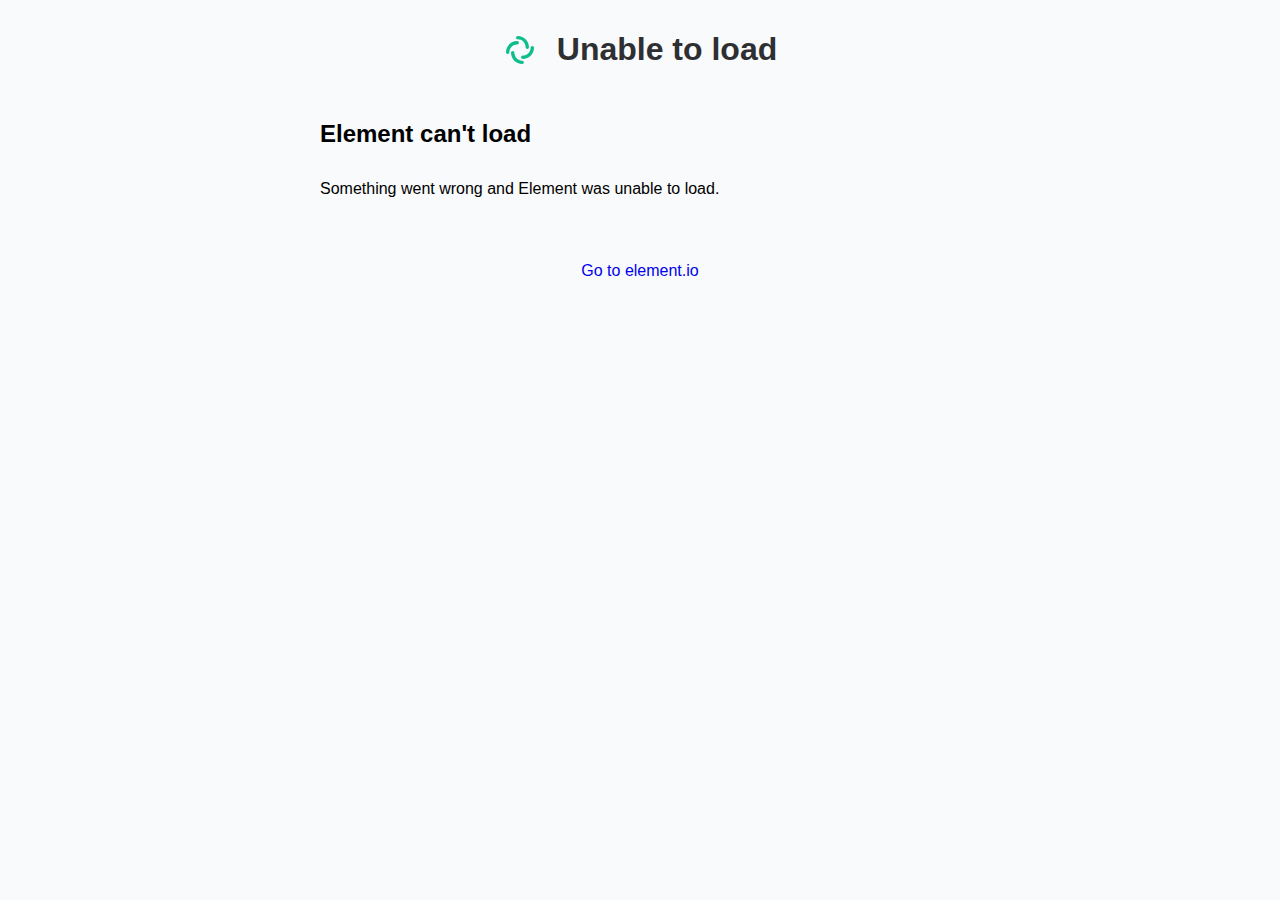
<file: static/unable-to-load.html>
<meta name="viewport" content="width=device-width, initial-scale=1.0" />

<head>
    <style type="text/css">
        /* By default, hide the custom IS stuff - enabled in JS */
        #custom_is,
        #is_url {
            display: none;
        }

        html {
            height: 100%;
        }

        body {
            background: #f9fafb;
            max-width: 680px;
            margin: auto;
            font-family: -apple-system, BlinkMacSystemFont, "Segoe UI", Roboto, Helvetica, Arial, sans-serif,
                "Apple Color Emoji", "Segoe UI Emoji", "Segoe UI Symbol";
        }

        .mx_Button {
            border: 0;
            border-radius: 4px;
            font-size: 18px;
            margin-left: 4px;
            margin-right: 4px;
            min-width: 80px;
            background-color: #03b381;
            color: #fff;
            cursor: pointer;
            padding: 12px 22px;
            word-break: break-word;
            text-decoration: none;
        }

        .mx_Center {
            justify-content: center;
        }

        .mx_ClearDecoration {
            text-decoration: none !important;
        }

        .mx_HomePage_header {
            color: #2e2f32;
            display: flex;
            align-items: center;
            justify-content: center;
        }

        .mx_HomePage h3 {
            margin-top: 30px;
        }

        .mx_HomePage_col {
            display: flex;
            flex-direction: row;
        }

        .mx_HomePage_row {
            flex: 1 1 0;
            display: flex;
            flex-direction: row;
            flex-wrap: wrap;
        }

        .mx_HomePage_logo {
            margin-right: 20px;
            margin-top: -10px;
        }

        .mx_HomePage_container {
            display: block !important;
            margin: 10px 20px;
        }

        .mx_HomePage_errorContainer {
            display: none; /* shown in JS if needed */
            margin: 20px;
            border: 1px solid red;
            background-color: #ffb9b9;
            padding: 5px;
        }

        .mx_HomePage_container h1,
        .mx_HomePage_container h2,
        .mx_HomePage_container h3,
        .mx_HomePage_container h4 {
            font-weight: 600;
            margin-bottom: 32px;
        }

        .mx_Spacer {
            margin-top: 24px;
        }

        .mx_FooterLink {
            color: ##0dbd8b;
            text-decoration: none;
        }

        .mx_Subtext {
            font-size: 14px;
        }

        .mx_SubtextTop {
            margin-top: 32px;
        }

        @media screen and (max-width: 1120px) {
            body {
                font-size: 20px;
            }

            h1 {
                font-size: 20px;
            }

            h4 {
                font-size: 16px;
            }

            .mx_Button {
                font-size: 18px;
                padding: 14px 28px;
            }

            .mx_HomePage_header {
                justify-content: left;
            }

            .mx_Spacer {
                margin-top: 24px;
            }
        }
    </style>

    <meta name="apple-itunes-app" content="app-id=id1083446067" />
</head>

<body>
    <div class="mx_HomePage_errorContainer">
        <!-- populated by JS if needed -->
    </div>

    <div class="mx_HomePage_container">
        <div class="mx_HomePage_header">
            <span class="mx_HomePage_logo">
                <svg width="34" height="42" viewBox="0 0 34 42" fill="none" xmlns="http://www.w3.org/2000/svg">
                    <path
                        fill-rule="evenodd"
                        clip-rule="evenodd"
                        d="M13.08 8.68C13.08 7.75216 13.8321 7 14.76 7C20.9456 7 25.96 12.0144 25.96 18.2C25.96 19.1278 25.2078 19.88 24.28 19.88C23.3521 19.88 22.6 19.1278 22.6 18.2C22.6 13.8701 19.0899 10.36 14.76 10.36C13.8321 10.36 13.08 9.60784 13.08 8.68Z"
                        fill="#0DBD8B"
                    />
                    <path
                        fill-rule="evenodd"
                        clip-rule="evenodd"
                        d="M20.92 33.32C20.92 34.2478 20.1679 35 19.24 35C13.0544 35 8.04001 29.9856 8.04001 23.8C8.04001 22.8722 8.79217 22.12 9.72001 22.12C10.6478 22.12 11.4 22.8722 11.4 23.8C11.4 28.1299 14.9101 31.64 19.24 31.64C20.1679 31.64 20.92 32.3922 20.92 33.32Z"
                        fill="#0DBD8B"
                    />
                    <path
                        fill-rule="evenodd"
                        clip-rule="evenodd"
                        d="M4.68 24.9199C3.75216 24.9199 3 24.1678 3 23.2399C3 17.0543 8.01441 12.0399 14.2 12.0399C15.1278 12.0399 15.88 12.7921 15.88 13.7199C15.88 14.6478 15.1278 15.3999 14.2 15.3999C9.87009 15.3999 6.36 18.91 6.36 23.2399C6.36 24.1678 5.60784 24.9199 4.68 24.9199Z"
                        fill="#0DBD8B"
                    />
                    <path
                        fill-rule="evenodd"
                        clip-rule="evenodd"
                        d="M29.32 17.0801C30.2478 17.0801 31 17.8322 31 18.7601C31 24.9457 25.9856 29.9601 19.8 29.9601C18.8722 29.9601 18.12 29.2079 18.12 28.2801C18.12 27.3522 18.8722 26.6001 19.8 26.6001C24.1299 26.6001 27.64 23.09 27.64 18.7601C27.64 17.8322 28.3922 17.0801 29.32 17.0801Z"
                        fill="#0DBD8B"
                    />
                </svg>
            </span>
            <h1>Unable to load</h1>
        </div>
        <div class="mx_HomePage_col">
            <div class="mx_HomePage_row">
                <div>
                    <h2 id="step1_heading">Element can't load</h2>
                    <p>Something went wrong and Element was unable to load.</p>
                </div>
            </div>
        </div>
        <div class="mx_HomePage_row mx_Center mx_Spacer">
            <p class="mx_Spacer">
                <a href="https://element.io" target="_blank" class="mx_FooterLink"> Go to element.io </a>
            </p>
        </div>
    </div>
</body>
</file>
